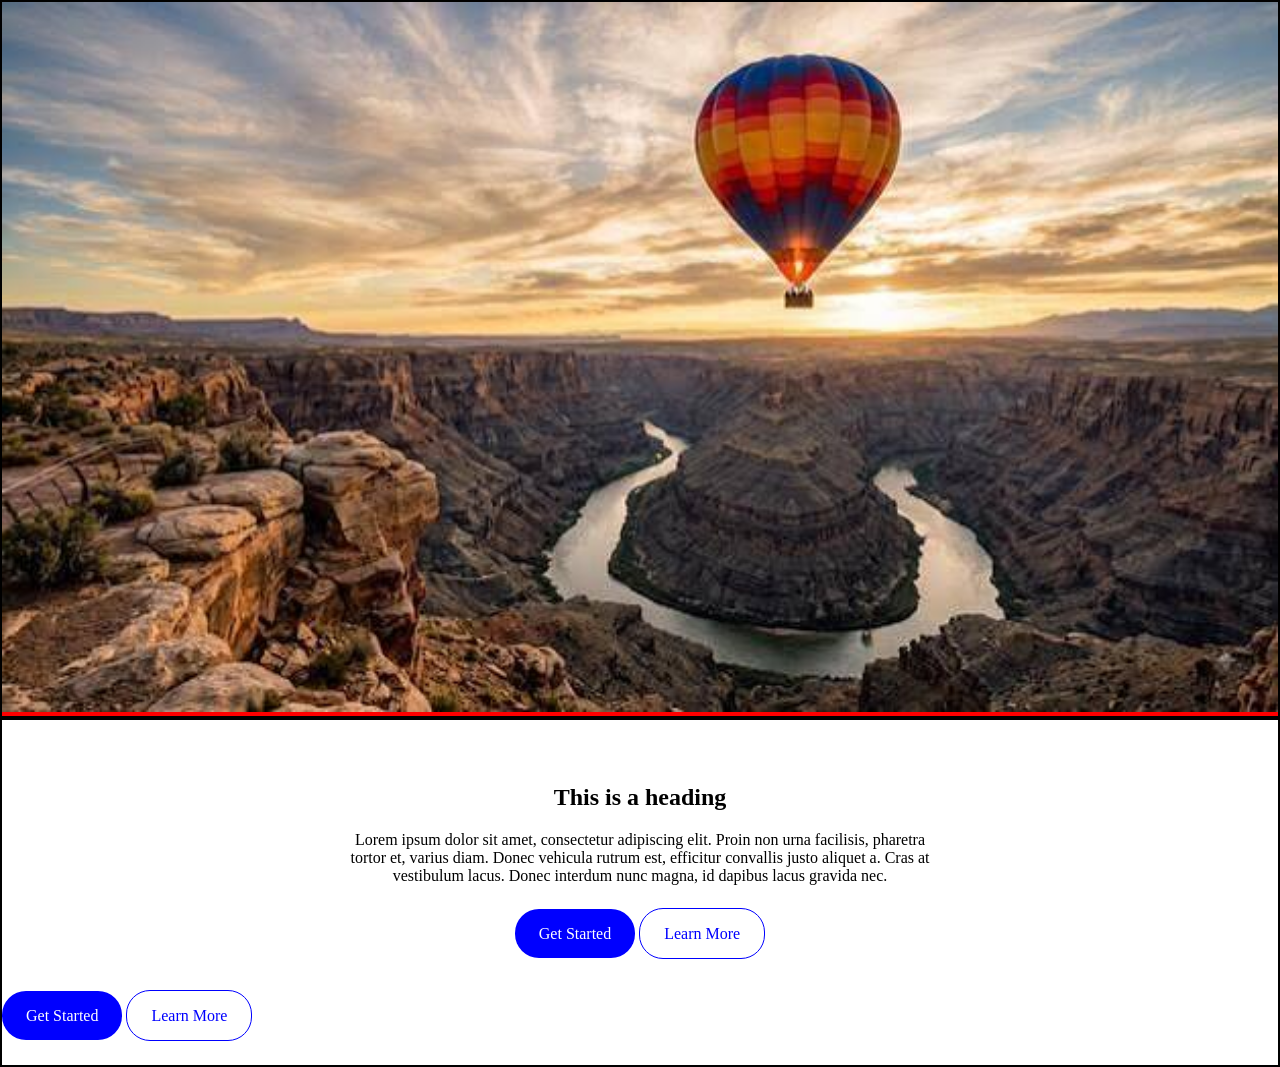
<file: SUBIN SIR ZIP WEEK 2/Week 2/index.html>
<!DOCTYPE html>
<html lang="en">

<head>
    <meta charset="UTF-8">
    <meta name="viewport" content="width=device-width, initial-scale=1.0">
    <title>Document</title>

    <link rel="stylesheet" href="./css/reset.css">
    <link rel="stylesheet" href="./css/style.css">
</head>

<body>
    <header>
        <img src="./assets/images.jpeg" alt="header-image">
    </header>

    <main>
        <section>
            <div id="container">
                <h1>This is a heading</h1>
                <p>Lorem ipsum dolor sit amet, consectetur adipiscing elit. Proin non urna facilisis, pharetra tortor
                    et, varius diam. Donec vehicula rutrum est, efficitur convallis justo aliquet a. Cras at vestibulum
                    lacus. Donec interdum nunc magna, id dapibus lacus gravida nec. </p>

                <div id="button-container">
                    <a class="btn filled-button" href="#">Get Started</a>
                    <a class="btn outline-button" href="#">Learn More</a>
                </div>
            </div>
        </section>

        <section>
            <div id="button-container">
                <a class="btn filled-button" href="#">Get Started</a>
                <a class="btn outline-button" href="#">Learn More</a>
            </div>
        </section>
    </main>
</body>

</html>
</file>
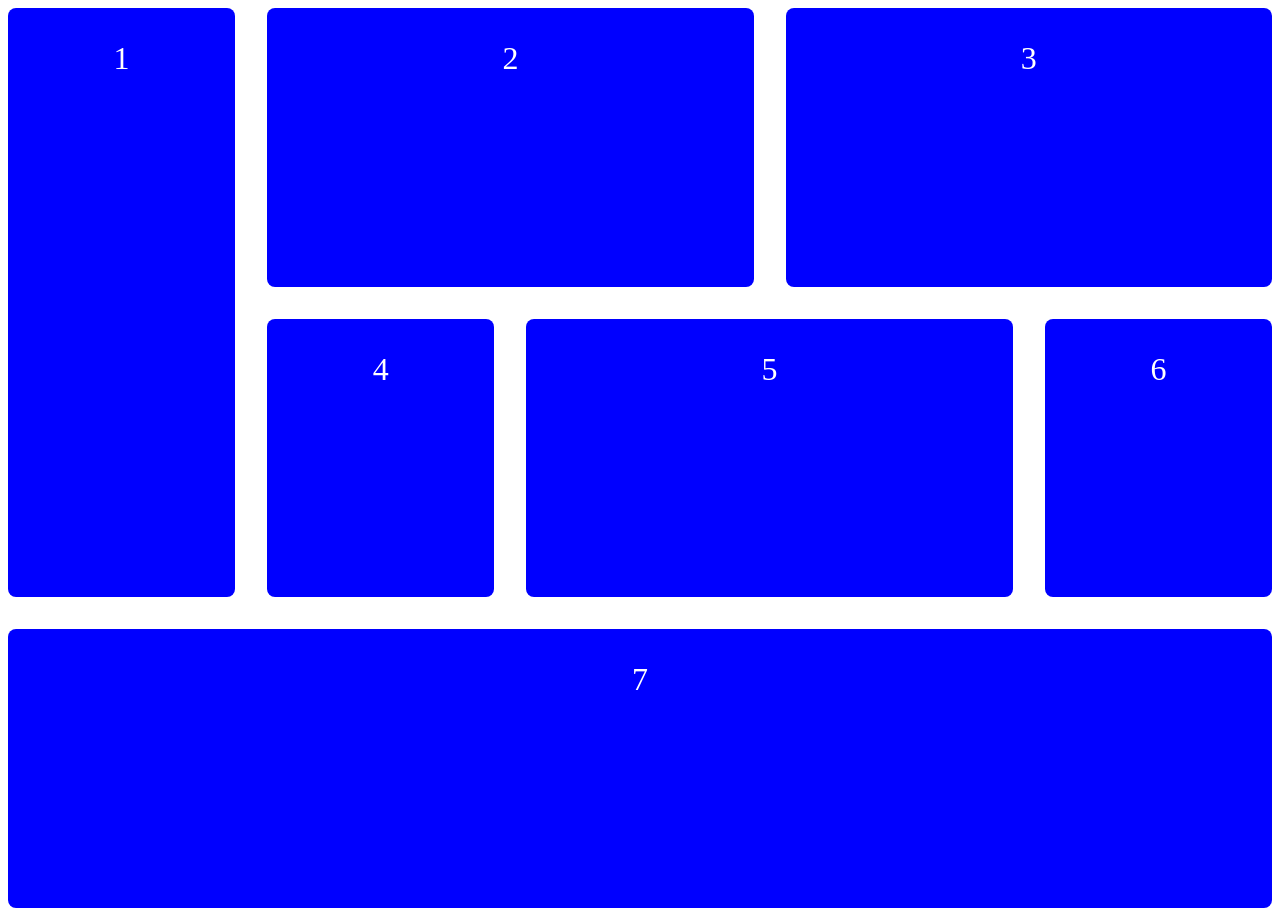
<file: Practice/chuke.html>
<!DOCTYPE html>
<html lang="en">
<head>
    <meta charset="UTF-8">
    <meta name="viewport" content="width=device-width, initial-scale=1.0">
    <title>Document</title>
    <link rel="stylesheet" href="sir.css">
</head>
<body>
    <div class="grid-container">
        <div class="item" style="grid-area: box1;">1</div>
        <div class="item" style="grid-area: box2;">2</div>
        <div class="item" style="grid-area: box3;">3</div>
        <div class="item" style="grid-area: box4;">4</div>
        <div class="item" style="grid-area: box5;">5</div>
        <div class="item" style="grid-area: box6;">6</div>
        <div class="item" style="grid-area: box7;">7</div>

    </div>
</body>
</html>
</file>
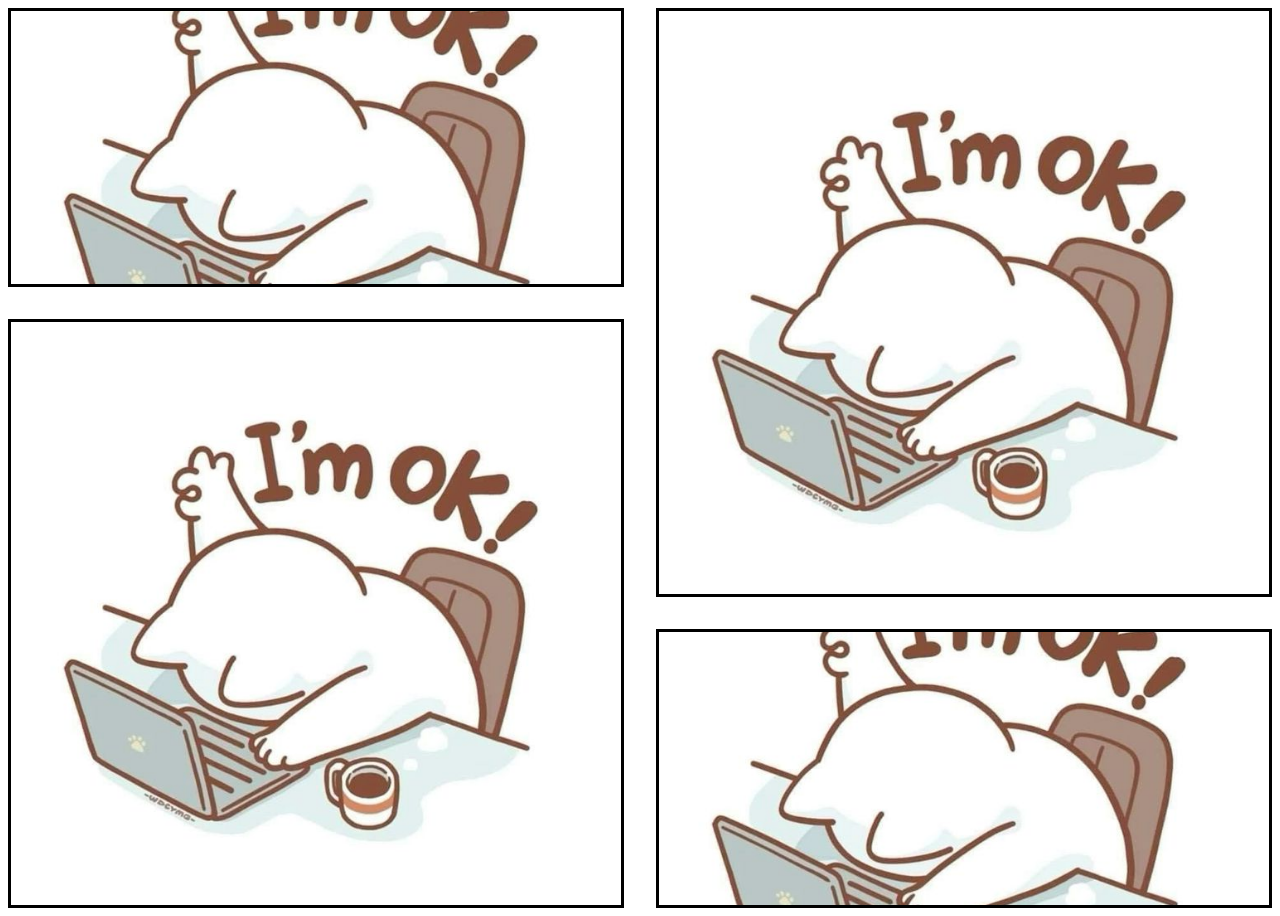
<file: Practice/grid.html>
<!DOCTYPE html>
<html lang="en">
<head>
    <meta charset="UTF-8">
    <meta name="viewport" content="width=device-width, initial-scale=1.0">
    <title>Document</title>
    <link rel="stylesheet" href="egrid.css">
</head>
<body>
  <div class="grid-container">
    <div class = "item" style = "grid-area: box1;">
        <img src ="backgroundimage.jpg" alt = "backgroundimage">
    </div>
    <div class = "item" style ="grid-area: box2;">
        <img src ="backgroundimage.jpg" alt = "backgroundimage">
    </div>
    <div class ="item"style ="grid-area: box3;">
        <img src ="backgroundimage.jpg" alt = "backgroundimage">
    </div>
    <div class ="item"style ="grid-area: box4;">
        <img src ="backgroundimage.jpg" alt = "backgroundimage">
    </div>
  </div>
</body>
</html>
</file>
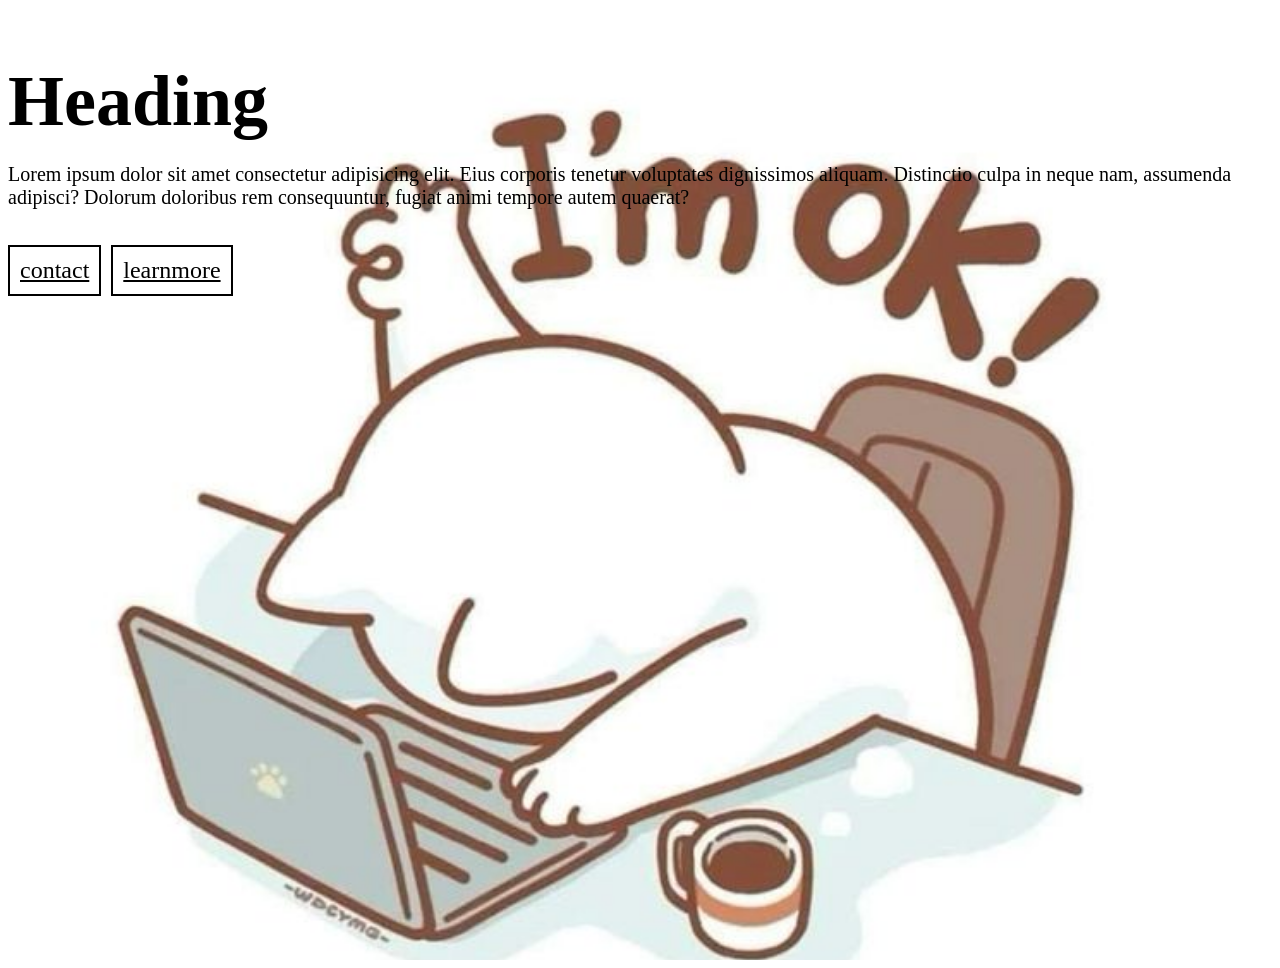
<file: Practice/kriti.html>
<!DOCTYPE html>
<html lang="en">

<head>
    <meta charset="UTF-8">
    <meta name="viewport" content="width=device-width, initial-scale=1.0">
    <title>Document</title>
   <link rel="stylesheet" href="biralo.css">
</head>

<body>
    <main>
    <section>
        <h1>Heading</h1>
        <p>Lorem ipsum dolor sit amet consectetur adipisicing elit. Eius corporis tenetur voluptates dignissimos
            aliquam. Distinctio culpa in neque nam, assumenda adipisci? Dolorum doloribus rem consequuntur, fugiat animi
            tempore autem quaerat?</p>
            <div class = "button">
                <a class="contactbutton" href ="#">contact</a>
                <a class="learnmore" href ="#">learnmore</a>
            </div>
</section>
</main>
</body>

</html>
</file>
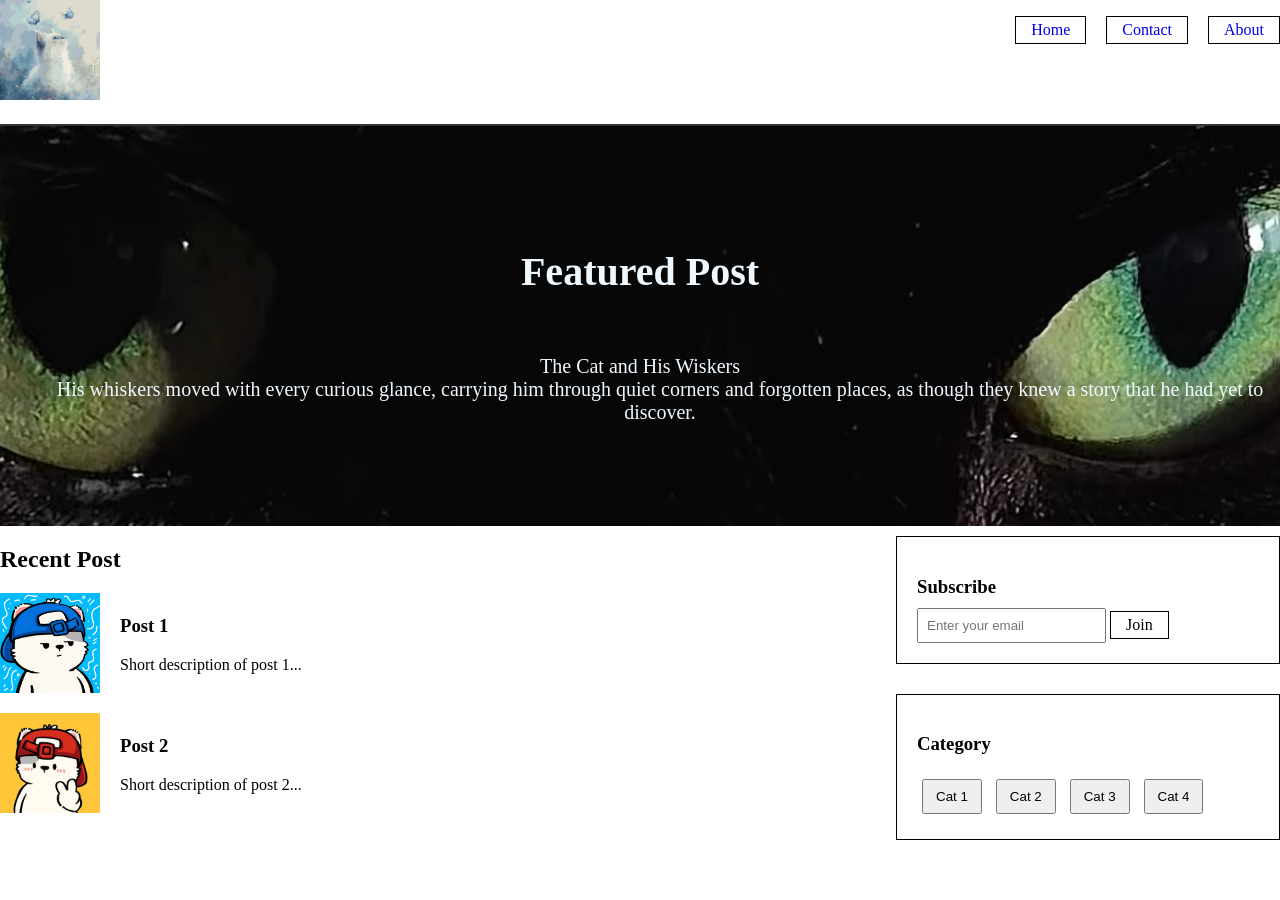
<file: Practice/mit.html>
<!DOCTYPE html>
<html lang="en">

<head>
    <meta charset="UTF-8">
    <meta name="viewport" content="width=device-width, initial-scale=1.0">
    <title>Layout</title>
    <link rel="stylesheet" href="edit.css">
</head>

<body>
    <header>
        <nav>
            <div class="logo">
                <img src="./Logo.jpg" alt="logo">
            </div>
            <div id="options">
                <ul>
                    <li><a href="#">Home</a></li>
                    <li><a href="#">Contact</a></li>
                    <li><a href="#">About</a></li>
                </ul>
            </div>
             </div>
        </nav>
    </header>
    <section class="featured">
        <div class="featured">
            <h3 class="text">Featured Post</h3>
            <dl>
                <dt>The Cat and His Wiskers</dt>
                <dd>
                    His whiskers moved with every curious glance, carrying him through
                    quiet corners and forgotten places, as though they knew a story
                    that he had yet to discover.
                </dd>
            </dl>
        </div>
    </section>
    <main>
        <section class="recent-posts">
            <h2>Recent Post</h2>
            <div class="post">
                <img src="./Post1.jpg" alt="img">
                <div class="post-text">
                    <h3 class="post1">Post 1</h3>
                    <p>Short description of post 1...</p>
                </div>
            </div>

            <div class="post">
                <img src="./Post2.jpg" alt="img">
                <div class="post-text">
                    <h3 class="post2">Post 2</h3>
                    <p>Short description of post 2...</p>
                </div>
            </div>
        </section>
        <aside class="sidebar">
            <div class="subscribe">
                <h3>Subscribe</h3>
                <form>
                    <input type="email" placeholder="Enter your email">
                    <a href="#">Join</a>
                </form>
            </div>
            <div class="category">
                <h3>Category</h3>

                <button>Cat 1</button>
                <button>Cat 2</button>
                <button>Cat 3</button>
                <button>Cat 4</button>
            </div>
        </aside>
    </main>
</body>

</html>
</file>
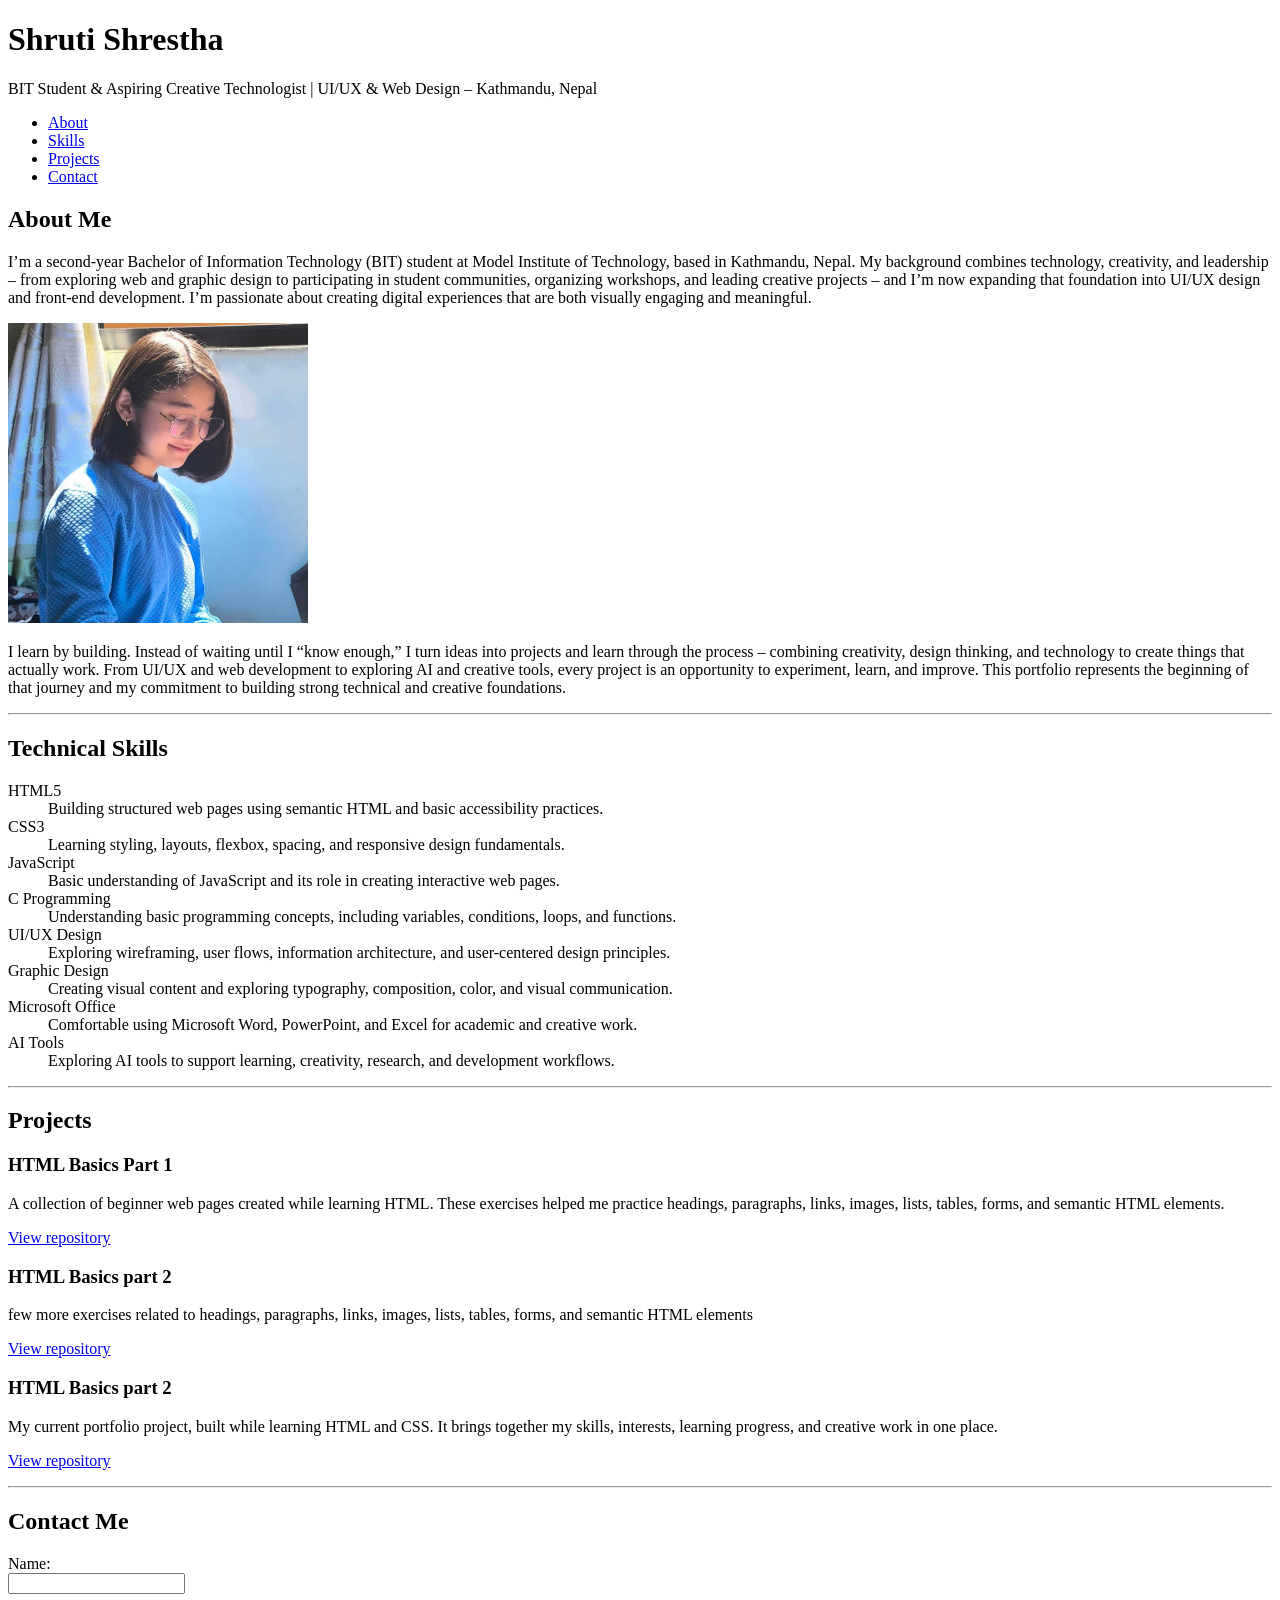
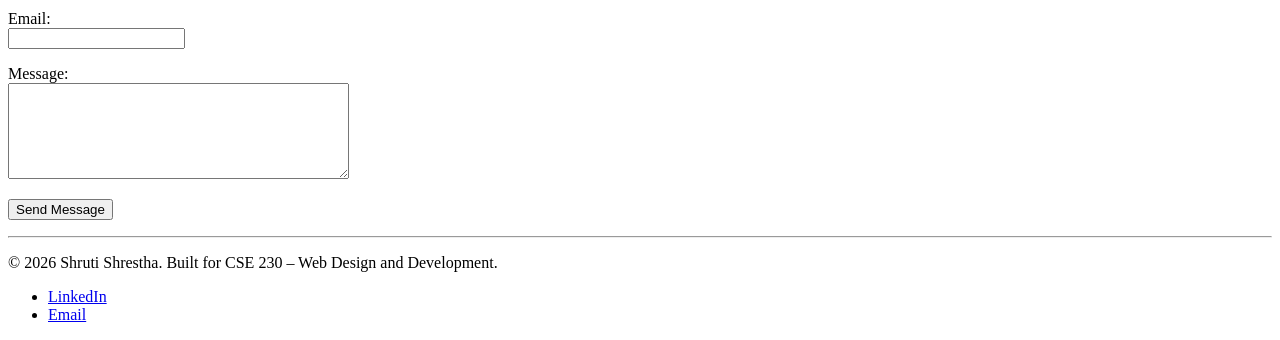
<file: Web Design Codes(Class)/portfolio.html>
<!DOCTYPE html>
<html lang="en">

<head>
    <meta charset="UTF-8">
    <meta name="viewport" content="width=device-width, initial-scale=1.0">
    <title>Shruti Shrestha - Portfolio</title>
</head>

<body>

    <header>
        <h1>Shruti Shrestha</h1>
        <p>BIT Student & Aspiring Creative Technologist | UI/UX & Web Design – Kathmandu, Nepal</p>

        <nav>
            <ul>
                <li><a href="#about">About</a></li>
                <li><a href="#skills">Skills</a></li>
                <li><a href="#projects">Projects</a></li>
                <li><a href="#contact">Contact</a></li>
            </ul>
        </nav>
    </header>

    <main>

        <section id="about">
            <h2>About Me</h2>

            <p>
                I’m a second-year Bachelor of Information Technology (BIT) student at Model Institute of Technology,
                based in Kathmandu, Nepal. My background combines technology, creativity, and leadership – from
                exploring web and graphic design to participating in student communities, organizing workshops, and
                leading creative projects – and I’m now expanding that foundation into UI/UX design and front-end
                development. I’m passionate about creating digital experiences that are both visually engaging and
                meaningful.
            </p>

            <img src="./profile.jpeg" alt="Image" width="300" height="300">

            <p>
                I learn by building. Instead of waiting until I “know enough,” I turn ideas into projects and learn
                through the process – combining creativity, design thinking, and technology to create things that
                actually work. From UI/UX and web development to exploring AI and creative tools, every project is an
                opportunity to experiment, learn, and improve. This portfolio represents the beginning of that journey
                and my commitment to building strong technical and creative foundations.
            </p>
        </section>

        <hr>

        <section id="skills">
            <h2>Technical Skills</h2>

            <dl>
                <dt>HTML5</dt>
                <dd>Building structured web pages using semantic HTML and basic accessibility practices.</dd>

                <dt>CSS3</dt>
                <dd>Learning styling, layouts, flexbox, spacing, and responsive design fundamentals.</dd>

                <dt>JavaScript</dt>
                <dd>Basic understanding of JavaScript and its role in creating interactive web pages.</dd>

                <dt>C Programming</dt>
                <dd>Understanding basic programming concepts, including variables, conditions, loops, and functions.
                </dd>

                <dt>UI/UX Design</dt>
                <dd>Exploring wireframing, user flows, information architecture, and user-centered design principles.
                </dd>

                <dt>Graphic Design</dt>
                <dd>Creating visual content and exploring typography, composition, color, and visual communication.</dd>

                <dt>Microsoft Office</dt>
                <dd>Comfortable using Microsoft Word, PowerPoint, and Excel for academic and creative work.</dd>

                <dt>AI Tools</dt>
                <dd>Exploring AI tools to support learning, creativity, research, and development workflows.</dd>
            </dl>
        </section>

        <hr>

        <section id="projects">
            <h2>Projects</h2>

            <article>
                <h3>HTML Basics Part 1</h3>

                <p>
                    A collection of beginner web pages created while learning HTML.
                    These exercises helped me practice headings, paragraphs, links,
                    images, lists, tables, forms, and semantic HTML elements.
                </p>

                <p>
                    <a href="https://github.com/shresthashruti95-web/Shruti_shoes">
                        View repository
                    </a>
                </p>
            </article>

            <article>
                <h3>HTML Basics part 2</h3>

                <p>
                    few more exercises related to headings, paragraphs, links,
                    images, lists, tables, forms, and semantic HTML elements
                </p>

                <p>
                    <a href="https://github.com/shresthashruti95-web/shruti_cat">
                        View repository
                    </a>
                </p>
            </article>

            <article>
                <h3>HTML Basics part 2</h3>

                <p>
                    My current portfolio project, built while learning HTML and CSS.
                    It brings together my skills, interests, learning progress, and
                    creative work in one place.
                </p>

                <p>
                    <a href="https://github.com/shresthashruti95-web/Shrutiwebdesignportfolio">
                        View repository
                    </a>
                </p>
            </article>

        </section>

        <hr>

        <section id="contact">
            <h2>Contact Me</h2>

            <form action="#" method="post">

                <p>
                    <label for="name">Name:</label><br>
                    <input type="text" id="name" name="name" required>
                </p>

                <p>
                    <label for="email">Email:</label><br>
                    <input type="email" id="email" name="email" required>
                </p>

                <p>
                    <label for="message">Message:</label><br>
                    <textarea id="message" name="message" rows="6" cols="40" required></textarea>
                </p>

                <p>
                    <button type="submit">Send Message</button>
                </p>

            </form>
        </section>

        <hr>

    </main>

    <footer>
        <p>&copy; 2026 Shruti Shrestha. Built for CSE 230 – Web Design and Development.</p>

        <ul>
            <li>
                <a href="www.linkedin.com/in/shruti-shrestha-77bb82374">
                    LinkedIn
                </a>
            </li>

            <li>
                <a href="mailto:shresthashruti95@gmail.com">
                    Email
                </a>
            </li>
        </ul>
    </footer>

</body>

</html>
</file>
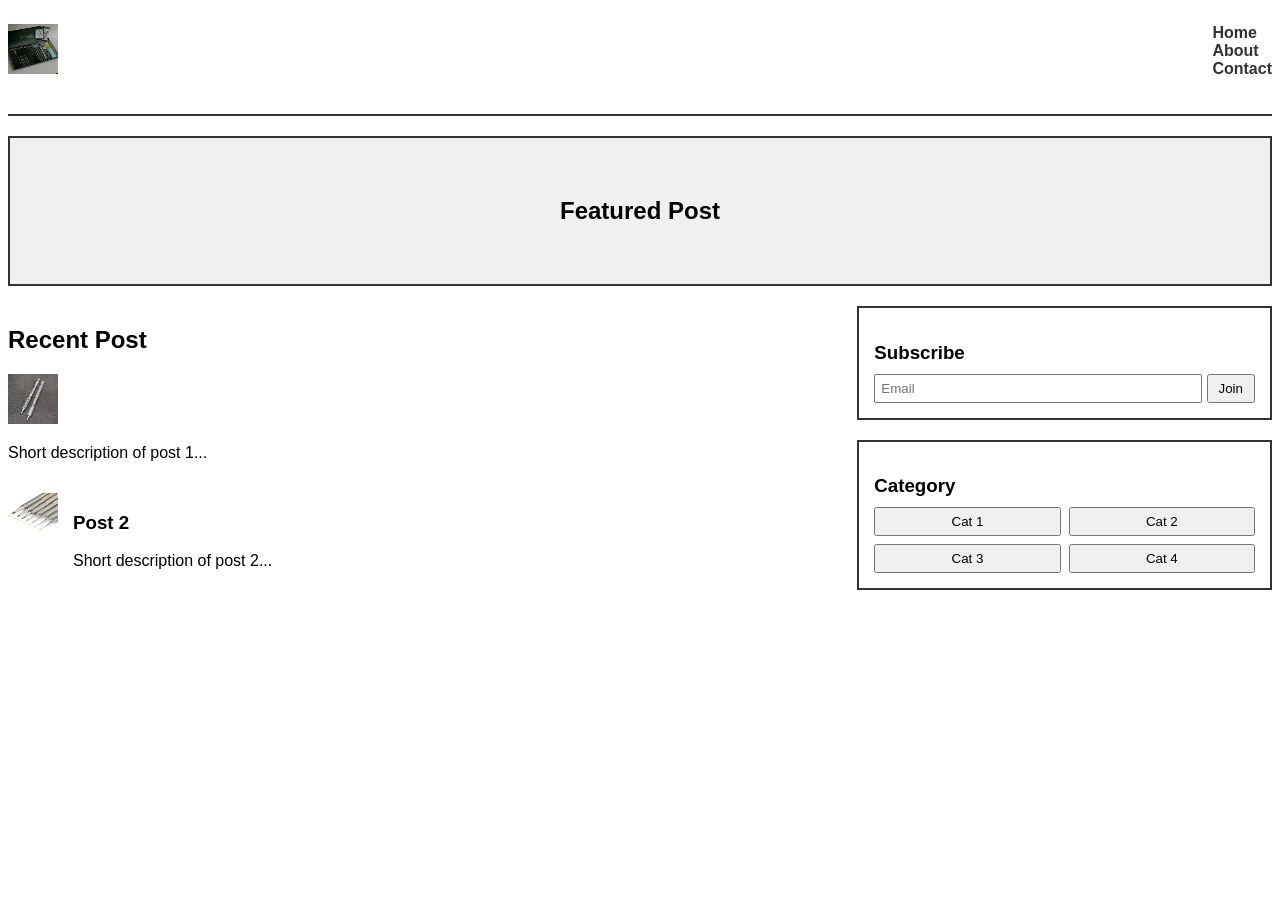
<file: Web Design Codes(Class)/voklagyo.html>
<!DOCTYPE html>
<html lang="en">

<head>
    <meta charset="UTF-8">
    <meta name="viewport" content="width=device-width, initial-scale=1.0">
    <title>Blog Layout</title>
    <link rel="stylesheet" href="eat.css">
</head>

<body>


    <header>
        <div class="logo">
            <img src="./assets/image 1.jpg" alt="logo">
        </div>
        <nav>
            <ul>
                <li> <a href="#">Home</a></li>
                <li> <a href="#">About</a></li>
                <li> <a href="#">Contact</a></li>
            </ul>
        </nav>
    </header>


    <section class="featured-post">
        <h1>Featured Post</h1>
    </section>


    <main>


        <section class="recent-posts">
            <h2>Recent Post</h2>

            <div class="post">

                <div class="post-text">
                    <img src="./assets/image 2.jpg" alt="img">
                    <p>Short description of post 1...</p>
                </div>
            </div>

            <div class="post">
                <img src="./assets/image 4.jpg" alt="img">
                <div class="post-text">
                    <h3>Post 2</h3>
                    <p>Short description of post 2...</p>
                </div>
            </div>
        </section>


        <aside>

            <div class="box">
                <h3>Subscribe</h3>
                <form>
                    <input type="email" placeholder="Email">
                    <button type="submit">Join</button>
                </form>
            </div>

            <div class="box">
                <h3>Category</h3>
                <div class="categories">
                    <button>Cat 1</button>
                    <button>Cat 2</button>
                    <button>Cat 3</button>
                    <button>Cat 4</button>
                </div>
            </div>
            
        </aside>

    </main>

</body>

</html>
</file>
<file: SUBIN SIR ZIP WEEK 2/Week 2/css/style.css>
header{
    background-color: red;
    border: 2px solid black;
}

img{
    width: 100%;
}

main{
    border: 2px solid black;
}

#container{
    margin: 64px auto;
    
    text-align: center;
    width: 50%;
}

p{
    margin: 20px;
}

#button-container{
    margin: 40px 0px;
}

.btn{
    padding: 16px 24px;
    text-decoration: none;
    border-radius: 24px;
}

.filled-button{
    background-color: blue;
    color: white;
}

.filled-button:hover{
    padding: 32px 48px;
    background-color: black;
    font-size: 28px;
}

.outline-button{
    border: 1px solid blue;
    color: blue;
}
</file>
<file: Practice/sir.css>
.grid-container{
    height: 100vh;
    display: grid;
    grid-template-rows: 1fr 1fr 1fr;
    grid-template-columns: 1fr 1fr 1fr 1fr 1fr;

    grid-template-areas: 
    "box1 box2 box2 box3 box3"
    "box1 box4 box5 box5 box6"
    "box7 box7 box7 box7 box7";
    gap: 2rem;
}

.item{
    padding: 2rem;
    background-color: blue;
    color: white;
    text-align: center;
    border-radius: 8px;
    font-size: 2rem;
}
</file>
<file: Practice/egrid.css>
.grid-container {
    width: 100%;
    height: 100vh;
    display: grid;
    grid-template-columns: 1fr 1fr;
    grid-template-rows: 1fr 1fr 1fr;
    grid-template-areas:
        "box1 box2"
        "box3 box2"
        "box3 box4";
    gap: 2rem;
}

.item {
    border: 3px solid black;
    overflow: hidden;
    border-radius: 0;
}

.item img {
    height: 100%;
    width: 100%;
    object-fit: cover;
    display: block;
}
</file>
<file: Practice/biralo.css>
h1 {
    font-size: 72px;
    margin-bottom: 16px;
}

.button {
    display: flex;
    gap: 10px;
}

.contactbutton {
    color: black;
    border: 2px solid black;
    font-size: 24px;
    padding: 10px;
}

.learnmore {
    color: black;
    border: 2px solid black;
    font-size: 24px;
    padding: 10px;
}

.learnmore:hover{
    text-decoration: none;
}

p {
    margin-bottom: 36px;
    font-size: 20px;
}

main {
    background-image: url(./backgroundimage.jpg);
    height: 100vh;
    background-size: cover;
    background-position: center;
}

@media screen and (max-width:426px) {
    h1{
        font-size: 36px;
    }
    p{
        font-size: 16px;
    }
    .contactbutton{
        font-size: 20px;
    }
}
</file>
<file: Practice/edit.css>
.logo img {
    height: 100px;
    width: 100px;
}

header {
    padding-bottom: 20px;
    border-bottom: 2px solid #333;
}

nav {
    display: flex;
    justify-content: space-between;

}

nav ul li {
    list-style: none;
    display: inline-block;
    padding: 4px 15px;
    border: 1px solid black;
    text-decoration: none;
    color: black;

}

nav ul {
    display: flex;
    gap: 20px;
}

nav ul li a {
    text-decoration: none;
}

.featured {
    height: 400px;
    background-image: url(./featuredimage.jpg);
    background-position: center;
    display: flex;
    flex-direction: column;
    justify-content: center;
}


.featured h3 {
    color: aliceblue;
    text-align: center;
    font-size: 40px;
}

.featured dl {
    color: aliceblue;
    text-align: center;
    font-size: 20px;
}


.post img {
    height: 100px;
    width: 100px;
}

.post {
    display: flex;
    align-items: center;
    gap: 20px;
    margin-bottom: 20px;
}

.sidebar {
    width: 30%;
}

.subscribe {
    padding: 20px;
    margin-top: 10px;
    border: 1px solid black;
}

.subscribe a {
    display: inline-block;
    padding: 4px 15px;
    border: 1px solid black;
    text-decoration: none;
    color: black;
}

.subscribe h3 {
    margin-bottom: 10px;
}

.subscribe input {
    padding: 8px;
}

.subscribe button {
    padding: 8px 15px;
}

.category {
    padding: 20px;
    margin-top: 30px;
    border: 1px solid black;
}

.category button {
    padding: 8px 12px;
    margin: 5px;
}


main {
    display: flex;
    justify-content: space-between;
}

body {
    margin: 0;
}
</file>
<file: Web Design Codes(Class)/eat.css>
* {
  box-sizing: border-box;
  font-family: Arial, sans-serif;
}

header {
  display: flex;
  justify-content: space-between;
  align-items: center;
  padding-bottom: 20px;
  border-bottom: 2px solid #333;
}

.logo img{
  height: 50px;
  width: 50px;
}

.post-text img{
    height: 50px;
    width: 50px;
}

.post img{
    height: 50px;
    width: 50px;
}

nav ul li{
    list-style: none;
}

nav a {
  margin-left: 15px;
  text-decoration: none;
  color: #333;
  font-weight: bold;
}


.featured-post {
  height: 150px;
  border: 2px solid #333;
  margin: 20px 0;
  display: flex;
  justify-content: center;
  align-items: center;
  background-color: #f0f0f0;
}


main {
  display: flex;
  gap: 20px;
}

.recent-posts {
  flex: 2;
}

aside {
  flex: 1;
  display: flex;
  flex-direction: column;
  gap: 20px;
}


.post {
  display: flex;
  gap: 15px;
  margin-top: 15px;
}

.image-box {
  width: 80px;
  height: 70px;
  border: 2px solid #333;
  display: flex;
  justify-content: center;
  align-items: center;
  font-weight: bold;
  color: #888;
}


.box {
  border: 2px solid #333;
  padding: 15px;
}

.box h3 {
  margin-bottom: 10px;
}

form {
  display: flex;
  gap: 5px;
}

input {
  width: 100%;
  padding: 5px;
}

button {
  padding: 5px 10px;
  cursor: pointer;
}

.categories {
  display: grid;
  grid-template-columns: 1fr 1fr;
  gap: 8px;
}
</file>
